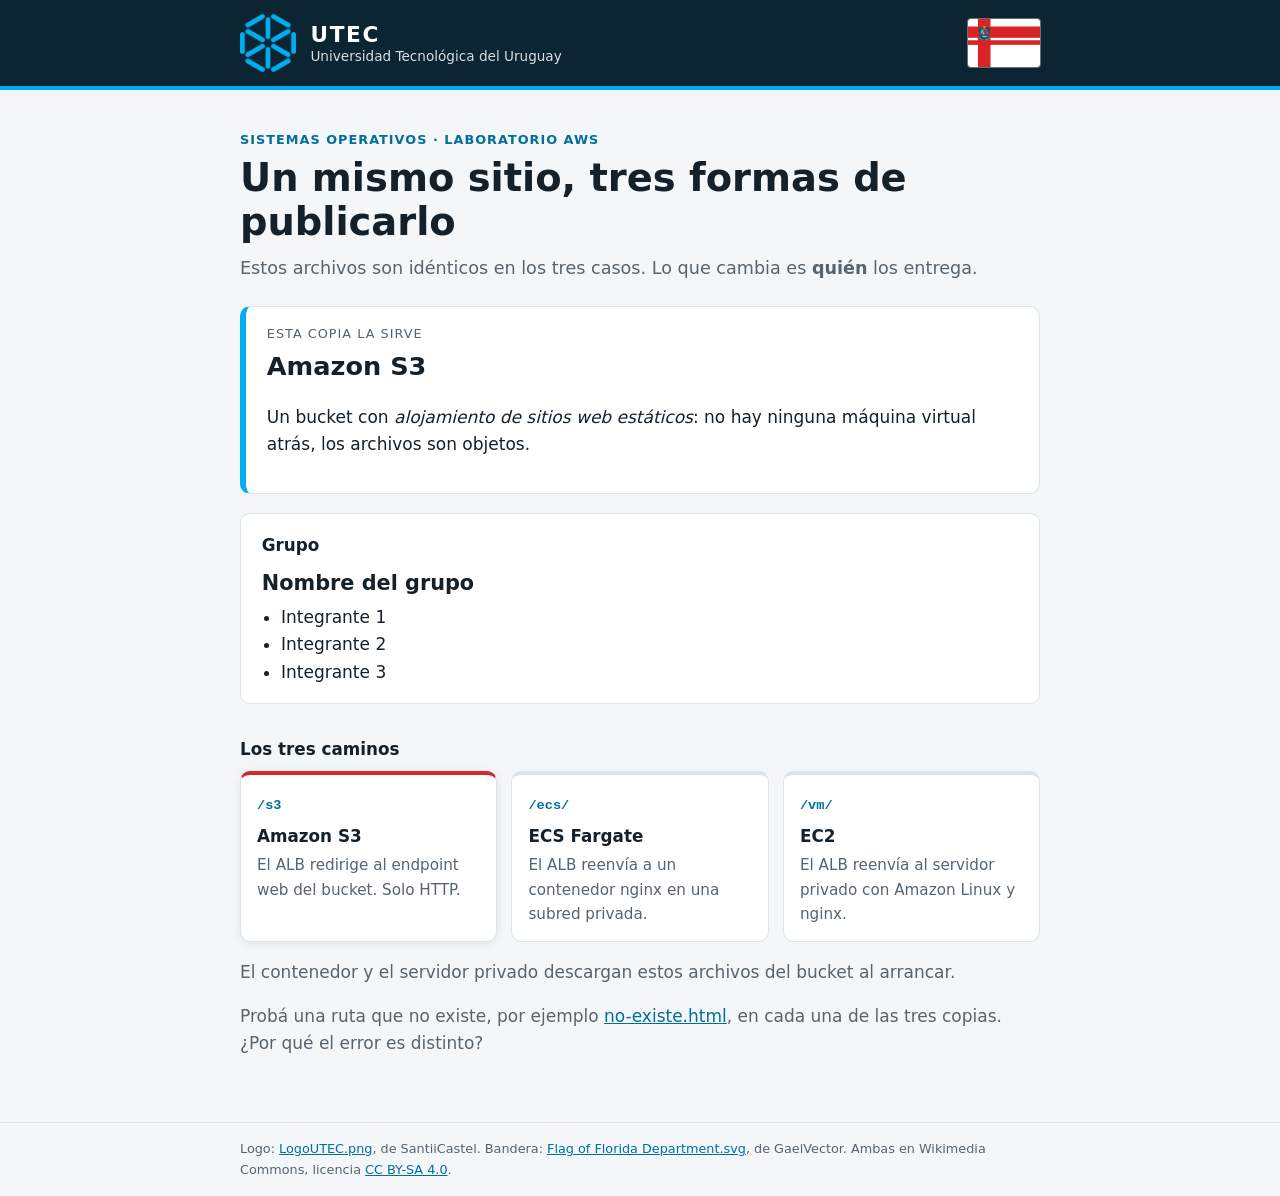
<file: sitio/index.html>
<!doctype html>
<html lang="es">
<head>
  <meta charset="utf-8">
  <meta name="viewport" content="width=device-width, initial-scale=1">
  <title>Laboratorio AWS — UTEC</title>
  <link rel="icon" href="img/utec.png">
  <link rel="stylesheet" href="estilo.css">
</head>
<body>
  <header class="banda">
    <div class="banda-contenido">
      <img class="logo" src="img/utec.png" alt="Logo de UTEC" width="56" height="58">
      <div class="institucion">
        <span class="sigla">UTEC</span>
        <span class="nombre">Universidad Tecnológica del Uruguay</span>
      </div>
      <img class="bandera" src="img/florida.svg" alt="Bandera del departamento de Florida" width="72" height="48">
    </div>
  </header>

  <main>
    <section class="portada">
      <p class="etiqueta">Sistemas Operativos · Laboratorio AWS</p>
      <h1>Un mismo sitio, tres formas de publicarlo</h1>
      <p class="bajada">
        Estos archivos son idénticos en los tres casos. Lo que cambia es
        <strong>quién</strong> los entrega.
      </p>
    </section>

    <section class="tarjeta destacada" aria-live="polite">
      <p class="rotulo">Esta copia la sirve</p>
      <p class="servidor" id="servidor">Amazon S3</p>
      <p id="detalle">
        Un bucket con <em>alojamiento de sitios web estáticos</em>: no hay
        ninguna máquina virtual atrás, los archivos son objetos.
      </p>
      <p class="host" id="host" hidden>Host que respondió <code></code></p>
    </section>

    <section class="tarjeta">
      <h2>Grupo</h2>
      <!-- TODO: reemplazar por el nombre del grupo y sus integrantes,
           guardar y volver a ejecutar "tofu apply". Solo se vuelve a subir
           este archivo porque cambió su hash (etag). -->
      <p class="grupo">Nombre del grupo</p>
      <ul class="integrantes">
        <li>Integrante 1</li>
        <li>Integrante 2</li>
        <li>Integrante 3</li>
      </ul>
    </section>

    <h2 class="titulo-seccion">Los tres caminos</h2>
    <div class="caminos">
      <article class="camino" id="camino-s3">
        <span class="ruta">/s3</span>
        <h3>Amazon S3</h3>
        <p>El ALB redirige al endpoint web del bucket. Solo HTTP.</p>
      </article>
      <article class="camino" id="camino-ecs">
        <span class="ruta">/ecs/</span>
        <h3>ECS Fargate</h3>
        <p>El ALB reenvía a un contenedor nginx en una subred privada.</p>
      </article>
      <article class="camino" id="camino-vm">
        <span class="ruta">/vm/</span>
        <h3>EC2</h3>
        <p>El ALB reenvía al servidor privado con Amazon Linux y nginx.</p>
      </article>
    </div>
    <p class="nota">
      El contenedor y el servidor privado descargan estos archivos del bucket
      al arrancar.
    </p>

    <p class="prueba">
      Probá una ruta que no existe, por ejemplo
      <a href="no-existe.html">no-existe.html</a>, en cada una de las tres
      copias. ¿Por qué el error es distinto?
    </p>
  </main>

  <footer class="pie">
    <p>
      Logo: <a href="https://commons.wikimedia.org/wiki/File:LogoUTEC.png">LogoUTEC.png</a>,
      de SantiiCastel. Bandera: <a href="https://commons.wikimedia.org/wiki/File:Flag_of_Florida_Department.svg">Flag of Florida Department.svg</a>,
      de GaelVector. Ambas en Wikimedia Commons, licencia
      <a href="https://creativecommons.org/licenses/by-sa/4.0/deed.es">CC BY-SA 4.0</a>.
    </p>
  </footer>

  <script>
    // La ruta dice qué servidor entregó la página: /ecs/... o /vm/... pasan
    // por el ALB; cualquier otra cosa es el bucket.
    const copias = {
      ecs: ["ECS Fargate", "Un contenedor nginx en una subred privada, detrás del ALB."],
      vm: ["EC2 (servidor privado)", "Amazon Linux con nginx en una subred privada, detrás del ALB."],
    };
    const clave = location.pathname.split("/")[1];
    const copia = copias[clave];
    document.getElementById("camino-" + (copia ? clave : "s3")).classList.add("actual");
    if (copia) {
      document.getElementById("servidor").textContent = copia[0];
      document.getElementById("detalle").textContent = copia[1];
      // host.txt lo escribe el servidor al descargar el sitio; en S3 no existe.
      fetch("host.txt", { cache: "no-store" }) // sin caché: cada recarga pregunta de nuevo
        .then((r) => (r.ok ? r.text() : Promise.reject()))
        .then((h) => {
          const p = document.getElementById("host");
          p.querySelector("code").textContent = h.trim();
          p.hidden = false;
        })
        .catch(() => {});
    }
  </script>
</body>
</html>
</file>
<file: sitio/estilo.css>
:root {
  --fondo: #f4f7fa;
  --texto: #14212b;
  --suave: #55646f;
  --utec: #00aeef;        /* cian del logo: solo para detalles, no para texto */
  --acento: #006f99;      /* cian oscuro: enlaces y textos (contraste AA) */
  --tarjeta: #ffffff;
  --borde: #dbe4ea;
  --banda: #0b2533;
  --rojo: #d62828;        /* rojo de la bandera de Florida */
}

@media (prefers-color-scheme: dark) {
  :root {
    --fondo: #0d161c;
    --texto: #e6edf2;
    --suave: #9fb0bb;
    --acento: #5fcff7;
    --tarjeta: #15222b;
    --borde: #263540;
    --banda: #071219;
  }
}

* { box-sizing: border-box; }

body {
  margin: 0;
  background: var(--fondo);
  color: var(--texto);
  font: 17px/1.6 system-ui, -apple-system, "Segoe UI", Roboto, sans-serif;
}

a { color: var(--acento); }

code {
  font-family: ui-monospace, "Cascadia Code", Menlo, monospace;
  font-size: 0.9em;
  background: var(--borde);
  padding: 0.1em 0.4em;
  border-radius: 4px;
}

/* --- Banda institucional ------------------------------------------------- */

.banda {
  background: var(--banda);
  color: #fff;
  border-bottom: 4px solid var(--utec);
}

.banda-contenido {
  max-width: 52rem;
  margin: 0 auto;
  padding: 0.9rem 1rem;
  display: flex;
  align-items: center;
  gap: 0.9rem;
}

.logo { width: 56px; height: auto; }

.institucion { display: flex; flex-direction: column; line-height: 1.2; }
.sigla { font-weight: 800; font-size: 1.35rem; letter-spacing: 0.08em; }
.nombre { font-size: 0.85rem; opacity: 0.85; }

.bandera {
  margin-left: auto;
  width: 72px;
  height: 48px;
  object-fit: cover;
  border-radius: 3px;
  box-shadow: 0 0 0 1px rgba(255, 255, 255, 0.35);
}

/* --- Contenido ------------------------------------------------------------- */

main {
  max-width: 52rem;
  margin: 0 auto;
  padding: 2.5rem 1rem 3rem;
}

.portada { margin-bottom: 1.5rem; }

.etiqueta {
  margin: 0;
  color: var(--acento);
  font-weight: 700;
  font-size: 0.8rem;
  letter-spacing: 0.08em;
  text-transform: uppercase;
}

h1 {
  font-size: clamp(1.8rem, 4vw, 2.4rem);
  line-height: 1.15;
  margin: 0.3rem 0 0.6rem;
}

.bajada { color: var(--suave); font-size: 1.1rem; margin: 0; }

h2 { font-size: 1.05rem; margin: 0 0 0.5rem; }

.tarjeta {
  background: var(--tarjeta);
  border: 1px solid var(--borde);
  border-radius: 10px;
  padding: 1.1rem 1.3rem;
  margin: 1.2rem 0;
}

.destacada { border-left: 6px solid var(--utec); }

.rotulo {
  margin: 0;
  color: var(--suave);
  font-size: 0.8rem;
  text-transform: uppercase;
  letter-spacing: 0.08em;
}

.servidor { font-size: 1.6rem; font-weight: 800; margin: 0.1rem 0 0.4rem; }
.host { color: var(--suave); margin-bottom: 0; }

.grupo { font-size: 1.3rem; font-weight: 700; margin: 0 0 0.25rem; }
.integrantes { margin: 0; padding-left: 1.2rem; }

.titulo-seccion { margin-top: 2rem; }

.caminos {
  display: grid;
  grid-template-columns: repeat(auto-fit, minmax(13rem, 1fr));
  gap: 0.9rem;
}

.camino {
  background: var(--tarjeta);
  border: 1px solid var(--borde);
  border-top: 4px solid var(--borde);
  border-radius: 10px;
  padding: 0.9rem 1rem;
}

.camino h3 { margin: 0.4rem 0 0.2rem; font-size: 1.05rem; }
.camino p { margin: 0; color: var(--suave); font-size: 0.95rem; }

.ruta {
  font-family: ui-monospace, "Cascadia Code", Menlo, monospace;
  font-size: 0.85rem;
  font-weight: 700;
  color: var(--acento);
}

/* El camino por el que llegó esta página (lo marca el script). */
.camino.actual { border-top-color: var(--rojo); box-shadow: 0 2px 10px rgba(0, 0, 0, 0.08); }

.nota, .prueba { color: var(--suave); }

/* --- Pie ------------------------------------------------------------------- */

.pie {
  border-top: 1px solid var(--borde);
  color: var(--suave);
  font-size: 0.8rem;
}

.pie p { max-width: 52rem; margin: 0 auto; padding: 1rem; }

@media (max-width: 30rem) {
  .nombre { display: none; }
}
</file>
